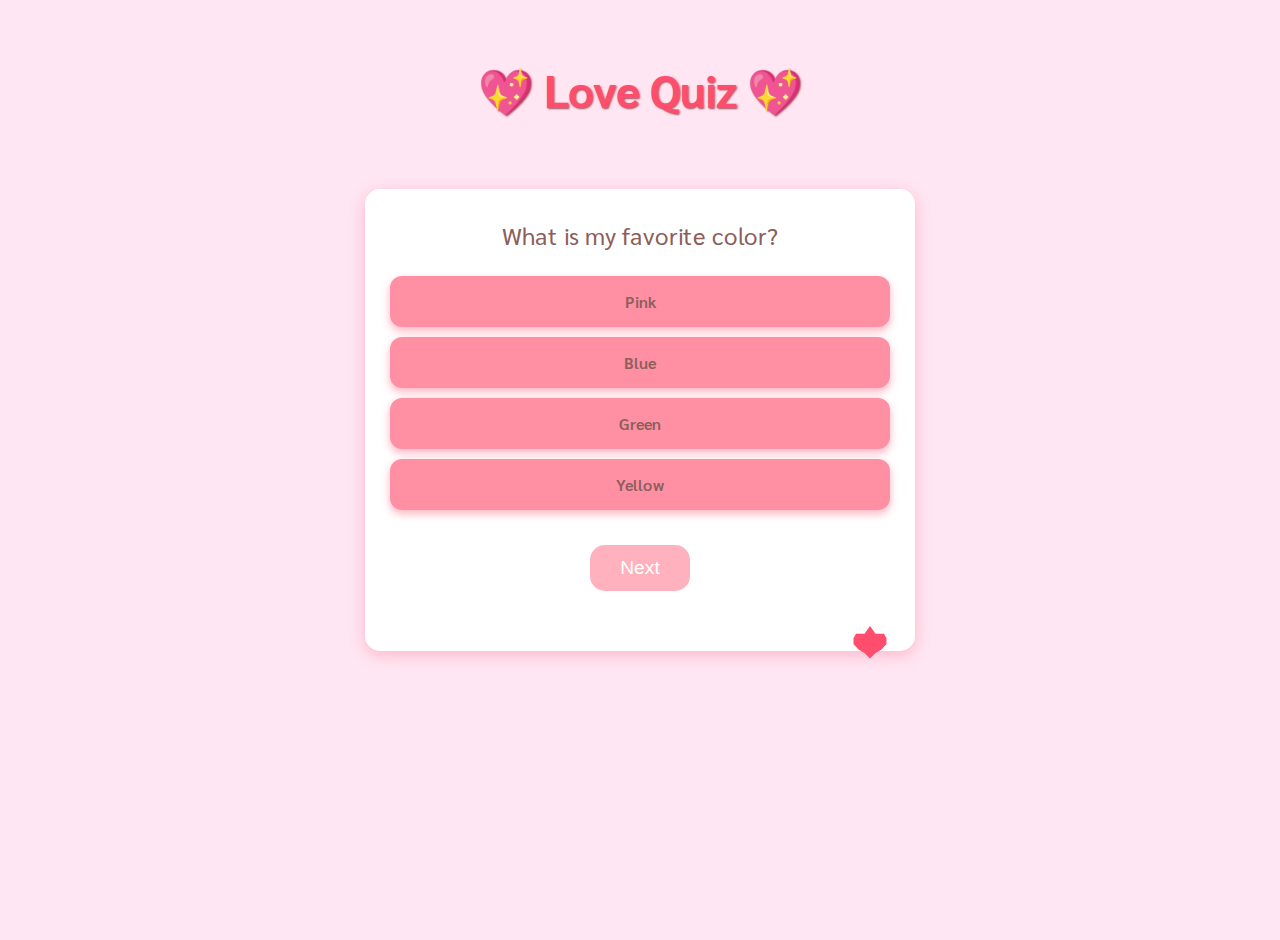
<file: game.html>
<!DOCTYPE html>
<html lang="en">
<head>
  <meta charset="UTF-8" />
  <meta name="viewport" content="width=device-width, initial-scale=1" />
  <title>Love Quiz 💖</title>
  <link href="https://fonts.googleapis.com/css2?family=Sarabun&display=swap" rel="stylesheet" />
  <style>
    body {
      margin: 0; 
      background: #ffe6f2;
      font-family: 'Sarabun', sans-serif;
      display: flex;
      flex-direction: column;
      align-items: center;
      min-height: 100vh;
      color: #8b5e5a;
      padding: 20px;
    }

    h1 {
      margin-top: 40px;
      font-size: 2.8rem;
      text-align: center;
      color: #ff4d6d;
      text-shadow: 1px 1px 2px #a14a59;
    }

    .quiz-container {
      background: white;
      border-radius: 15px;
      box-shadow: 0 4px 15px rgba(255, 77, 109, 0.3);
      max-width: 500px;
      width: 100%;
      padding: 30px 25px;
      margin-top: 40px;
      text-align: center;
      position: relative;
    }

    .question {
      font-size: 1.5rem;
      margin-bottom: 25px;
    }

    .answers {
      list-style: none;
      padding: 0;
      margin: 0;
    }

    .answers li {
      background: #ff8fa3;
      margin: 10px 0;
      padding: 15px;
      border-radius: 12px;
      cursor: pointer;
      font-weight: 600;
      transition: background-color 0.3s;
      box-shadow: 0 4px 8px #ff8fa3aa;
    }

    .answers li:hover {
      background: #ff4d6d;
      color: white;
      box-shadow: 0 6px 12px #ff4d6daa;
    }

    .answers li.correct {
      background-color: #4caf50 !important;
      color: white;
      box-shadow: 0 6px 12px #4caf5088;
      cursor: default;
    }

    .answers li.wrong {
      background-color: #e53935 !important;
      color: white;
      box-shadow: 0 6px 12px #e5393588;
      cursor: default;
    }

    button.next-btn {
      margin-top: 25px;
      background: #ff4d6d;
      border: none;
      padding: 12px 30px;
      color: white;
      font-size: 1.2rem;
      border-radius: 15px;
      cursor: pointer;
      box-shadow: 0 6px 15px #ff4d6daa;
      transition: background-color 0.3s;
    }
    button.next-btn:hover:not(:disabled) {
      background: #ff2a46;
    }
    button.next-btn:disabled {
      background: #ffb1be;
      cursor: default;
      box-shadow: none;
    }

    .result {
      margin-top: 30px;
      font-size: 1.7rem;
      color: #8b5e5a;
      font-weight: 700;
    }

    /* Heart animation */
    .heart {
      position: absolute;
      bottom: -20px;
      right: 20px;
      width: 50px;
      height: 45px;
      background: #ff4d6d;
      clip-path: polygon(
        50% 0%, 61% 17%, 78% 17%, 83% 27%, 83% 40%, 
        73% 52%, 61% 60%, 50% 72%, 39% 60%, 27% 52%, 
        17% 40%, 17% 27%, 22% 17%, 39% 17%
      );
      animation: beat 1.2s infinite;
      filter: drop-shadow(0 0 4px #ff4d6d88);
    }
    @keyframes beat {
      0%, 100% {
        transform: scale(1);
      }
      50% {
        transform: scale(1.15);
      }
    }
  </style>
</head>
<body>
  <h1>💖 Love Quiz 💖</h1>
  <div class="quiz-container">
    <div class="question" id="question">Loading question...</div>
    <ul class="answers" id="answers"></ul>
    <button id="next-btn" class="next-btn" disabled>Next</button>
    <div class="result" id="result"></div>
    <div class="heart"></div>
  </div>

  <script>
    const questions = [
      {
        question: "What is my favorite color?",
        answers: [
          { text: "Pink", correct: true },
          { text: "Blue", correct: false },
          { text: "Green", correct: false },
          { text: "Yellow", correct: false }
        ]
      },
      {
        question: "Where did we first meet?",
        answers: [
          { text: "At the park", correct: false },
          { text: "At school", correct: true },
          { text: "At the coffee shop", correct: false },
          { text: "At the beach", correct: false }
        ]
      },
      {
        question: "What is my favorite flower?",
        answers: [
          { text: "Rose", correct: true },
          { text: "Sunflower", correct: false },
          { text: "Tulip", correct: false },
          { text: "Lily", correct: false }
        ]
      },
      {
        question: "What's my favorite movie genre?",
        answers: [
          { text: "Romance", correct: true },
          { text: "Action", correct: false },
          { text: "Comedy", correct: false },
          { text: "Horror", correct: false }
        ]
      },
      {
        question: "Which song reminds me of you?",
        answers: [
          { text: "Twilight Zone", correct: true },
          { text: "Shape of You", correct: false },
          { text: "Perfect", correct: false },
          { text: "Love Story", correct: false }
        ]
      }
    ];

    const questionElement = document.getElementById("question");
    const answersElement = document.getElementById("answers");
    const nextButton = document.getElementById("next-btn");
    const resultElement = document.getElementById("result");

    let currentQuestionIndex = 0;
    let score = 0;

    function startQuiz() {
      currentQuestionIndex = 0;
      score = 0;
      nextButton.textContent = "Next";
      showQuestion();
    }

    function showQuestion() {
      resetState();
      let currentQuestion = questions[currentQuestionIndex];
      questionElement.textContent = currentQuestion.question;

      currentQuestion.answers.forEach(answer => {
        const li = document.createElement("li");
        li.textContent = answer.text;
        li.classList.add("answer");
        li.addEventListener("click", () => selectAnswer(li, answer.correct));
        answersElement.appendChild(li);
      });
    }

    function resetState() {
      nextButton.disabled = true;
      while (answersElement.firstChild) {
        answersElement.removeChild(answersElement.firstChild);
      }
      resultElement.textContent = "";
    }

    function selectAnswer(selectedLi, isCorrect) {
      if (isCorrect) {
        selectedLi.classList.add("correct");
        score++;
      } else {
        selectedLi.classList.add("wrong");
      }
      // Disable all answers after selection
      Array.from(answersElement.children).forEach(li => {
        li.style.pointerEvents = "none";
      });
      nextButton.disabled = false;
    }

    nextButton.addEventListener("click", () => {
      currentQuestionIndex++;
      if (currentQuestionIndex < questions.length) {
        showQuestion();
      } else {
        showResult();
      }
    });

    function showResult() {
      resetState();
      questionElement.textContent = "Quiz Completed!";
      resultElement.textContent = `Your love score is ${score} / ${questions.length} 💕`;
      nextButton.textContent = "Play Again";
      nextButton.disabled = false;
      nextButton.addEventListener("click", () => {
        startQuiz();
      }, { once: true });
    }

    // Start quiz on page load
    startQuiz();
  </script>
</body>
</html>
</file>
